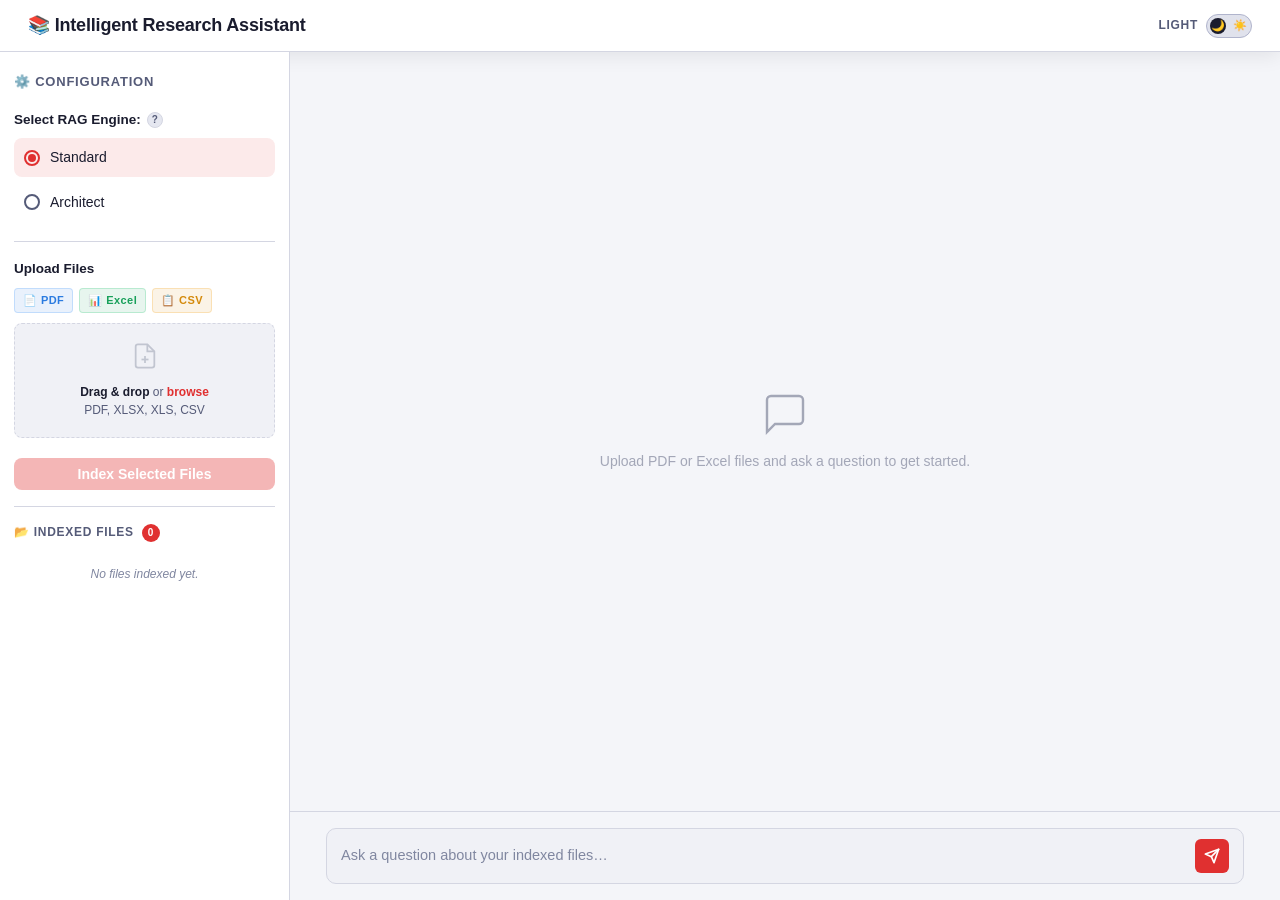
<file: index.html>
<!DOCTYPE html>
<html lang="en" data-theme="light">
<head>
  <meta charset="UTF-8" />
  <meta name="viewport" content="width=device-width, initial-scale=1.0" />
  <title>The Architect RAG</title>
  <link rel="stylesheet" href="styles.css" />
</head>
<body>
<div id="app">

  <header id="topbar">
    <!-- Hamburger — only visible on mobile -->
    <button id="sidebar-toggle" aria-label="Toggle sidebar">
      <svg width="20" height="20" viewBox="0 0 24 24" fill="none" stroke="currentColor" stroke-width="2" stroke-linecap="round">
        <line x1="3" y1="6" x2="21" y2="6"/>
        <line x1="3" y1="12" x2="21" y2="12"/>
        <line x1="3" y1="18" x2="21" y2="18"/>
      </svg>
    </button>

    <h1>📚 Intelligent Research Assistant</h1>

    <div class="theme-toggle-wrap">
      <span class="theme-label" id="theme-label">Light</span>
      <label class="theme-toggle" title="Toggle light / dark mode">
        <input type="checkbox" id="theme-checkbox" />
        <div class="theme-track">
          <div class="theme-icons">
            <span class="theme-icon">🌙</span>
            <span class="theme-icon">☀️</span>
          </div>
        </div>
      </label>
    </div>
  </header>

  <!-- Overlay for mobile sidebar -->
  <div id="sidebar-overlay"></div>

  <div id="body-row">
    <aside id="sidebar">
      <div class="sidebar-header">⚙️ Configuration</div>

      <div class="radio-label-row">
        <span class="radio-label">Select RAG Engine:</span>
        <div class="tooltip-wrap">
          <div class="tooltip-icon">?</div>
          <div class="tooltip-box">
            <strong>Standard:</strong> Fast, file-based retrieval.<br><br>
            <strong>Architect:</strong> Self-correcting agent with Web Search fallback.
          </div>
        </div>
      </div>

      <div class="radio-group" id="rag-mode-group">
        <label class="radio-option selected" data-value="standard">
          <input type="radio" name="rag_mode" value="standard" checked />
          <span>Standard</span>
        </label>
        <label class="radio-option" data-value="architect">
          <input type="radio" name="rag_mode" value="architect" />
          <span>Architect</span>
        </label>
      </div>

      <div class="divider"></div>

      <div class="upload-section" id="upload-section">
        <div class="upload-label-row">
          <span class="upload-label">Upload Files</span>
          <span class="optional-badge" id="optional-badge">Optional</span>
        </div>

        <div class="filetype-badges">
          <span class="ftype-badge pdf">📄 PDF</span>
          <span class="ftype-badge excel">📊 Excel</span>
          <span class="ftype-badge csv">📋 CSV</span>
        </div>

        <div id="drop-zone">
          <svg width="28" height="28" viewBox="0 0 24 24" fill="none" stroke="#a3a8b8" stroke-width="1.5">
            <path d="M14 2H6a2 2 0 0 0-2 2v16a2 2 0 0 0 2 2h12a2 2 0 0 0 2-2V8z"/>
            <polyline points="14 2 14 8 20 8"/>
            <line x1="12" y1="18" x2="12" y2="12"/>
            <line x1="9" y1="15" x2="15" y2="15"/>
          </svg>
          <p><strong>Drag & drop</strong> or <strong style="color:var(--accent);cursor:pointer" onclick="document.getElementById('file-input').click()">browse</strong><br>PDF, XLSX, XLS, CSV</p>
        </div>
        <input type="file" id="file-input" accept=".pdf,.xlsx,.xls,.xlsm,.csv" multiple />

        <div id="file-queue"></div>

        <button class="btn btn-primary" id="index-btn" disabled>Index Selected Files</button>
        <div id="index-status"></div>
      </div>

      <div class="divider"></div>

      <div id="indexed-section">
        <div class="sidebar-sub-header">
          <span>📂 Indexed Files</span>
          <span id="file-count-badge" class="count-badge">0</span>
        </div>
        <div id="indexed-files-list">
          <div class="no-files-msg">No files indexed yet.</div>
        </div>
      </div>
    </aside>

    <div id="main">
      <div id="chat-window">
        <div id="empty-state">
          <svg width="48" height="48" viewBox="0 0 24 24" fill="none" stroke="currentColor" stroke-width="1.2">
            <path d="M21 15a2 2 0 0 1-2 2H7l-4 4V5a2 2 0 0 1 2-2h14a2 2 0 0 1 2 2z"/>
          </svg>
          <p id="empty-text">Upload PDF or Excel files and ask a question to get started.</p>
        </div>
      </div>

      <div id="input-bar">
        <div id="input-wrapper">
          <textarea id="chat-input" rows="1" placeholder="Ask a question about your indexed files…"></textarea>
          <button id="send-btn" title="Send">
            <svg width="16" height="16" viewBox="0 0 24 24" fill="none" stroke="#fff" stroke-width="2.5" stroke-linecap="round" stroke-linejoin="round">
              <line x1="22" y1="2" x2="11" y2="13"/>
              <polygon points="22 2 15 22 11 13 2 9 22 2"/>
            </svg>
          </button>
        </div>
      </div>
    </div>
  </div>
</div>
<script src="main.js"></script>
<script>
  // Mobile sidebar toggle
  const sidebarToggle  = document.getElementById('sidebar-toggle');
  const sidebar        = document.getElementById('sidebar');
  const sidebarOverlay = document.getElementById('sidebar-overlay');

  function openSidebar()  { sidebar.classList.add('open');  sidebarOverlay.classList.add('visible'); }
  function closeSidebar() { sidebar.classList.remove('open'); sidebarOverlay.classList.remove('visible'); }

  sidebarToggle.addEventListener('click', () => {
    sidebar.classList.contains('open') ? closeSidebar() : openSidebar();
  });
  sidebarOverlay.addEventListener('click', closeSidebar);

  // Close sidebar when a radio option is selected on mobile
  document.querySelectorAll('.radio-option').forEach(opt => {
    opt.addEventListener('click', () => {
      if (window.innerWidth <= 640) closeSidebar();
    });
  });
</script>
</body>
</html>
</file>
<file: styles.css>
*, *::before, *::after { box-sizing: border-box; margin: 0; padding: 0; }

:root[data-theme="dark"] {
  --bg-main:        #0e1117;
  --bg-sidebar:     #262730;
  --bg-widget:      #31333f;
  --bg-hover:       #3d3f50;
  --border:         #3d3f50;
  --accent:         #ff4b4b;
  --accent-dim:     rgba(255,75,75,0.15);
  --green:          #2dc97a;
  --green-dim:      rgba(45,201,122,0.12);
  --yellow:         #f5a623;
  --yellow-dim:     rgba(245,166,35,0.12);
  --blue:           #4b9eff;
  --blue-dim:       rgba(75,158,255,0.1);
  --green2:         #00c9a7;
  --green2-dim:     rgba(0,201,167,0.12);
  --purple-dim:     rgba(181,122,255,0.12);
  --text-primary:   #fafafa;
  --text-secondary: #a3a8b8;
  --text-caption:   #888fa8;
  --user-bubble:    #1e2a3a;
  --asst-bubble:    #1e2130;
  --radius:         8px;
  --sidebar-w:      290px;
  --font:           "Source Sans Pro", "Segoe UI", sans-serif;
  --topbar-bg:      #0e1117;
  --topbar-border:  #3d3f50;
  --toggle-bg:      #31333f;
  --toggle-border:  #555870;
  --toggle-knob:    #fafafa;
  --shadow:         0 4px 20px rgba(0,0,0,0.4);
}

:root[data-theme="light"] {
  --bg-main:        #f4f5f9;
  --bg-sidebar:     #ffffff;
  --bg-widget:      #f0f1f6;
  --bg-hover:       #e5e7f0;
  --border:         #d4d6e2;
  --accent:         #e03030;
  --accent-dim:     rgba(224,48,48,0.1);
  --green:          #18a05a;
  --green-dim:      rgba(24,160,90,0.1);
  --yellow:         #d48a0c;
  --yellow-dim:     rgba(212,138,12,0.1);
  --blue:           #2b7be0;
  --blue-dim:       rgba(43,123,224,0.1);
  --purple:         #7c3aed;
  --purple-dim:     rgba(124,58,237,0.1);
  --text-primary:   #1a1c2e;
  --text-secondary: #555b78;
  --text-caption:   #8087a0;
  --user-bubble:    #ddeeff;
  --asst-bubble:    #eef0f8;
  --radius:         8px;
  --sidebar-w:      290px;
  --font:           "Source Sans Pro", "Segoe UI", sans-serif;
  --topbar-bg:      #ffffff;
  --topbar-border:  #d4d6e2;
  --toggle-bg:      #e0e2ec;
  --toggle-border:  #b0b4cc;
  --toggle-knob:    #1a1c2e;
  --shadow:         0 4px 20px rgba(0,0,0,0.08);
}

html, body { height: 100%; background: var(--bg-main); color: var(--text-primary); font-family: var(--font); font-size: 15px; line-height: 1.6; transition: background .25s, color .25s; }
#app { display: flex; height: 100vh; overflow: hidden; flex-direction: column; }

/* ── Top Bar ── */
#topbar {
  height: 52px; min-height: 52px;
  background: var(--topbar-bg); border-bottom: 1px solid var(--topbar-border);
  display: flex; align-items: center; justify-content: space-between;
  padding: 0 28px; flex-shrink: 0;
  transition: background .25s, border-color .25s;
  box-shadow: var(--shadow); z-index: 10;
}
#topbar h1 { font-size: 18px; font-weight: 700; letter-spacing: -.01em; color: var(--text-primary); }

/* ── Mobile menu button ── */
#sidebar-toggle {
  display: none;
  background: none;
  border: none;
  color: var(--text-primary);
  cursor: pointer;
  padding: 6px;
  border-radius: var(--radius);
  transition: background .15s;
  flex-shrink: 0;
}
#sidebar-toggle:hover { background: var(--bg-hover); }
#sidebar-toggle svg { display: block; }

/* ── Theme Toggle ── */
.theme-toggle-wrap { display: flex; align-items: center; gap: 8px; }
.theme-label { font-size: 12px; font-weight: 600; color: var(--text-secondary); text-transform: uppercase; letter-spacing: .06em; }
.theme-toggle { position: relative; width: 46px; height: 24px; cursor: pointer; }
.theme-toggle input { opacity: 0; width: 0; height: 0; }
.theme-track { position: absolute; inset: 0; background: var(--toggle-bg); border: 1.5px solid var(--toggle-border); border-radius: 34px; transition: background .25s, border-color .25s; display: flex; align-items: center; }
.theme-track::before { content: ""; position: absolute; left: 3px; top: 50%; transform: translateY(-50%); width: 16px; height: 16px; background: var(--toggle-knob); border-radius: 50%; transition: transform .25s, background .25s; }
input:checked + .theme-track::before { transform: translate(22px, -50%); }
.theme-icons { position: absolute; inset: 0; display: flex; align-items: center; justify-content: space-between; padding: 0 4px; pointer-events: none; }
.theme-icon { font-size: 11px; }

/* ── Body Row ── */
#body-row { display: flex; flex: 1; overflow: hidden; position: relative; }

/* ── Sidebar ── */
#sidebar {
  width: var(--sidebar-w); min-width: var(--sidebar-w); max-width: var(--sidebar-w);
  background: var(--bg-sidebar); border-right: 1px solid var(--border);
  display: flex; flex-direction: column; padding: 20px 14px 16px;
  overflow-y: auto; overflow-x: visible;
  transition: background .25s, border-color .25s, transform .3s ease;
  z-index: 100;
}
.sidebar-header { font-size: 13px; font-weight: 700; letter-spacing: .06em; text-transform: uppercase; color: var(--text-secondary); margin-bottom: 16px; }
.sidebar-sub-header { font-size: 12px; font-weight: 700; letter-spacing: .06em; text-transform: uppercase; color: var(--text-secondary); margin-bottom: 10px; display: flex; align-items: center; gap: 8px; }

/* ── Sidebar overlay (mobile) ── */
#sidebar-overlay {
  display: none;
  position: fixed;
  inset: 0;
  background: rgba(0,0,0,0.5);
  z-index: 99;
}
#sidebar-overlay.visible { display: block; }

/* ── Tooltip ── */
.radio-label-row { display: flex; align-items: center; gap: 6px; margin-bottom: 8px; }
.radio-label { font-size: 13.5px; font-weight: 600; color: var(--text-primary); }
.tooltip-wrap { position: relative; display: inline-flex; align-items: center; }
.tooltip-icon { width: 16px; height: 16px; border-radius: 50%; background: var(--bg-hover); border: 1.5px solid var(--border); color: var(--text-secondary); font-size: 10px; font-weight: 700; display: flex; align-items: center; justify-content: center; cursor: default; user-select: none; flex-shrink: 0; transition: background .15s, border-color .15s, color .15s; }
.tooltip-wrap:hover .tooltip-icon { background: var(--blue-dim); border-color: var(--blue); color: var(--blue); }
.tooltip-box { visibility: hidden; opacity: 0; position: fixed; background: var(--bg-widget); border: 1px solid var(--border); border-radius: var(--radius); padding: 10px 12px; width: 210px; font-size: 12px; line-height: 1.6; color: var(--text-secondary); box-shadow: var(--shadow); pointer-events: none; transition: opacity .18s; z-index: 9999; }
.tooltip-box::before { content: ""; position: absolute; left: -6px; top: 50%; transform: translateY(-50%); border-width: 5px 6px 5px 0; border-style: solid; border-color: transparent var(--border) transparent transparent; }
.tooltip-box::after { content: ""; position: absolute; left: -4px; top: 50%; transform: translateY(-50%); border-width: 4px 5px 4px 0; border-style: solid; border-color: transparent var(--bg-widget) transparent transparent; }
.tooltip-wrap:hover .tooltip-box { visibility: visible; opacity: 1; }
.tooltip-box strong { color: var(--text-primary); }

/* ── Radio Group ── */
.radio-group { display: flex; flex-direction: column; gap: 6px; margin-bottom: 4px; }
.radio-option { display: flex; align-items: center; gap: 10px; padding: 8px 10px; border-radius: var(--radius); cursor: pointer; transition: background .15s; }
.radio-option:hover { background: var(--bg-hover); }
.radio-option.selected { background: var(--accent-dim); }
.radio-option input[type="radio"] { appearance: none; width: 16px; height: 16px; border: 2px solid var(--text-secondary); border-radius: 50%; flex-shrink: 0; transition: border-color .15s; position: relative; cursor: pointer; }
.radio-option.selected input[type="radio"] { border-color: var(--accent); }
.radio-option.selected input[type="radio"]::after { content: ""; position: absolute; inset: 2px; border-radius: 50%; background: var(--accent); }
.radio-option span { font-size: 14px; color: var(--text-primary); }
.divider { height: 1px; background: var(--border); margin: 16px 0; }

/* ── File Type Badges ── */
.filetype-badges { display: flex; gap: 6px; margin-bottom: 10px; flex-wrap: wrap; }
.ftype-badge { font-size: 11px; font-weight: 700; padding: 3px 8px; border-radius: 4px; letter-spacing: .04em; }
.ftype-badge.pdf { background: var(--blue-dim); color: var(--blue); border: 1px solid rgba(75,158,255,.25); }
.ftype-badge.excel { background: var(--green-dim); color: var(--green); border: 1px solid rgba(45,201,122,.25); }
.ftype-badge.csv   { background: var(--yellow-dim); color: var(--yellow); border: 1px solid rgba(245,166,35,.25); }

/* ── Upload Section ── */
.upload-label-row { display: flex; align-items: center; gap: 8px; margin-bottom: 8px; }
.upload-label { font-size: 13.5px; font-weight: 600; color: var(--text-primary); }
.optional-badge { font-size: 10px; font-weight: 700; text-transform: uppercase; letter-spacing: .05em; color: var(--yellow); background: var(--yellow-dim); border: 1px solid rgba(245,166,35,.3); border-radius: 4px; padding: 2px 6px; display: none; }
.optional-badge.visible { display: inline-block; }
.upload-section { transition: opacity .25s; }
.upload-section.faded { opacity: .5; }

#drop-zone { border: 1px dashed var(--border); border-radius: var(--radius); padding: 18px 12px; text-align: center; cursor: pointer; transition: border-color .2s, background .2s; margin-bottom: 10px; background: var(--bg-widget); }
#drop-zone:hover, #drop-zone.dragover { border-color: var(--accent); background: var(--accent-dim); }
#drop-zone svg { margin-bottom: 6px; opacity: .6; }
#drop-zone p { font-size: 12px; color: var(--text-secondary); line-height: 1.5; }
#drop-zone strong { color: var(--text-primary); font-weight: 600; }
#file-input { display: none; }

/* ── File Queue ── */
#file-queue { display: flex; flex-direction: column; gap: 5px; margin-bottom: 10px; }
.queue-item { display: flex; align-items: center; gap: 6px; background: var(--bg-widget); border: 1px solid var(--border); border-radius: 6px; padding: 6px 8px; font-size: 12px; }
.queue-icon { font-size: 14px; flex-shrink: 0; }
.queue-name { flex: 1; color: var(--text-primary); white-space: nowrap; overflow: hidden; text-overflow: ellipsis; min-width: 0; }
.queue-ext { font-size: 10px; font-weight: 700; padding: 2px 5px; border-radius: 3px; flex-shrink: 0; letter-spacing: .04em; }
.queue-ext.pdf { background: var(--blue-dim); color: var(--blue); }
.queue-ext.excel { background: var(--green-dim); color: var(--green); }
.queue-ext.csv   { background: var(--yellow-dim); color: var(--yellow); }
.queue-remove { background: none; border: none; color: var(--text-caption); cursor: pointer; font-size: 12px; padding: 0 2px; flex-shrink: 0; transition: color .15s; }
.queue-remove:hover { color: var(--accent); }

/* ── Buttons ── */
.btn { display: inline-flex; align-items: center; justify-content: center; gap: 6px; width: 100%; padding: 8px 14px; border-radius: var(--radius); border: none; cursor: pointer; font-size: 14px; font-weight: 600; font-family: var(--font); transition: opacity .15s, transform .1s; }
.btn:active { transform: scale(.98); }
.btn-primary { background: var(--accent); color: #fff; }
.btn-primary:hover { opacity: .88; }
.btn-primary:disabled { opacity: .35; cursor: not-allowed; }

#index-status { margin-top: 10px; font-size: 12px; border-radius: 6px; padding: 8px 10px; display: none; }
#index-status.success { background: var(--green-dim); color: var(--green); border: 1px solid rgba(45,201,122,.25); }
#index-status.error   { background: var(--accent-dim); color: var(--accent); border: 1px solid rgba(255,75,75,.25); }
#index-status.warn    { background: var(--yellow-dim); color: var(--yellow); border: 1px solid rgba(245,166,35,.25); }

/* ── Count Badge ── */
.count-badge { background: var(--accent); color: #fff; font-size: 10px; font-weight: 700; padding: 1px 6px; border-radius: 10px; line-height: 1.6; }

/* ── Indexed Files List ── */
#indexed-section { flex: 1; min-height: 0; overflow-y: auto; }
#indexed-files-list { display: flex; flex-direction: column; gap: 5px; }
.no-files-msg { font-size: 12px; color: var(--text-caption); text-align: center; padding: 12px 0; font-style: italic; }
.indexed-file-row { display: flex; align-items: center; gap: 7px; background: var(--bg-widget); border: 1px solid var(--border); border-radius: 6px; padding: 7px 9px; transition: background .15s; }
.indexed-file-row:hover { background: var(--bg-hover); }
.indexed-icon { font-size: 15px; flex-shrink: 0; }
.indexed-info { flex: 1; min-width: 0; }
.indexed-name { display: block; font-size: 12px; font-weight: 600; color: var(--text-primary); white-space: nowrap; overflow: hidden; text-overflow: ellipsis; }
.indexed-meta { display: block; font-size: 10.5px; color: var(--text-caption); }
.indexed-remove { background: none; border: none; cursor: pointer; font-size: 13px; padding: 0; opacity: .5; transition: opacity .15s; flex-shrink: 0; }
.indexed-remove:hover { opacity: 1; }

/* ── Main ── */
#main { flex: 1; display: flex; flex-direction: column; overflow: hidden; min-width: 0; }
#chat-window { flex: 1; overflow-y: auto; padding: 24px 36px; display: flex; flex-direction: column; gap: 20px; scroll-behavior: smooth; }
#chat-window::-webkit-scrollbar { width: 5px; }
#chat-window::-webkit-scrollbar-thumb { background: var(--border); border-radius: 4px; }

/* ── Messages ── */
.message { display: flex; gap: 14px; align-items: flex-start; animation: fadeSlide .25s ease; max-width: 100%; }
@keyframes fadeSlide { from { opacity:0; transform:translateY(8px); } to { opacity:1; transform:translateY(0); } }
.msg-avatar { width: 36px; height: 36px; border-radius: 50%; flex-shrink: 0; display: flex; align-items: center; justify-content: center; font-size: 18px; }
.msg-avatar.user { background: #1c3a5c; }
.msg-avatar.assistant { background: var(--bg-widget); }
.msg-body { flex: 1; min-width: 0; }
.msg-name { font-size: 12px; font-weight: 700; text-transform: uppercase; letter-spacing: .06em; color: var(--text-secondary); margin-bottom: 4px; }
.msg-text { background: var(--asst-bubble); border-radius: 0 var(--radius) var(--radius) var(--radius); padding: 12px 14px; font-size: 14.5px; line-height: 1.7; color: var(--text-primary); white-space: pre-wrap; word-wrap: break-word; overflow-wrap: break-word; transition: background .25s; }
.message.user .msg-text { background: var(--user-bubble); border-radius: var(--radius) 0 var(--radius) var(--radius); }
.msg-caption { font-size: 11px; color: var(--text-caption); margin-top: 5px; }

/* ── Source Cards ── */
.sources-block { margin-top: 10px; }
.sources-toggle { display: inline-flex; align-items: center; gap: 6px; font-size: 12px; font-weight: 600; color: var(--blue); cursor: pointer; padding: 4px 8px; border-radius: 6px; background: var(--blue-dim); border: 1px solid rgba(75,158,255,.2); transition: opacity .15s; user-select: none; }
.sources-toggle:hover { opacity: .8; }
.sources-toggle .chevron { transition: transform .2s; display: inline-block; }
.sources-toggle.open .chevron { transform: rotate(90deg); }
.sources-cards { margin-top: 8px; display: none; flex-direction: column; gap: 6px; }
.sources-cards.visible { display: flex; }
.source-card { background: var(--bg-widget); border: 1px solid var(--border); border-radius: var(--radius); padding: 10px 12px; border-left: 3px solid var(--blue); transition: background .25s; }
.source-card-header { display: flex; justify-content: space-between; align-items: center; margin-bottom: 3px; flex-wrap: wrap; gap: 4px; }
.source-page { font-size: 11px; font-weight: 700; color: var(--blue); text-transform: uppercase; letter-spacing: .05em; }
.source-score { font-size: 10.5px; color: var(--text-caption); background: var(--bg-hover); padding: 2px 6px; border-radius: 4px; }
.source-file-tag { font-size: 10.5px; color: var(--text-caption); margin-bottom: 4px; font-style: italic; }
.source-snippet { font-size: 12px; color: var(--text-secondary); line-height: 1.6; font-style: italic; word-break: break-word; }

/* ── Follow-up Chips ── */
.followup-block { margin-top: 12px; }
.followup-label { font-size: 11px; color: var(--text-caption); margin-bottom: 6px; text-transform: uppercase; letter-spacing: .05em; font-weight: 600; }
.followup-chips { display: flex; flex-wrap: wrap; gap: 6px; }
.chip { font-size: 12.5px; color: var(--text-secondary); background: var(--bg-widget); border: 1px solid var(--border); border-radius: 20px; padding: 5px 12px; cursor: pointer; transition: border-color .15s, color .15s, background .15s; font-family: var(--font); }
.chip:hover { border-color: var(--accent); color: var(--text-primary); background: var(--accent-dim); }

/* ── Empty State ── */
#empty-state { flex: 1; display: flex; flex-direction: column; align-items: center; justify-content: center; gap: 12px; color: var(--text-secondary); opacity: .5; pointer-events: none; padding: 20px; }
#empty-state p { font-size: 14px; text-align: center; }

/* ── Spinner ── */
.spinner { width: 18px; height: 18px; border: 2px solid rgba(255,255,255,.15); border-top-color: var(--accent); border-radius: 50%; animation: spin .7s linear infinite; display: inline-block; }
@keyframes spin { to { transform: rotate(360deg); } }
.thinking-row { display: flex; align-items: center; gap: 8px; font-size: 13px; color: var(--text-caption); }

/* ── Input Bar ── */
#input-bar { border-top: 1px solid var(--border); padding: 16px 36px; flex-shrink: 0; background: var(--bg-main); transition: background .25s, border-color .25s; }
#input-wrapper { display: flex; align-items: center; gap: 10px; background: var(--bg-widget); border: 1px solid var(--border); border-radius: 10px; padding: 10px 14px; transition: border-color .2s, background .25s; }
#input-wrapper:focus-within { border-color: var(--accent); }
#chat-input { flex: 1; background: transparent; border: none; outline: none; font-size: 14.5px; color: var(--text-primary); font-family: var(--font); resize: none; max-height: 120px; line-height: 1.5; min-width: 0; }
#chat-input::placeholder { color: var(--text-caption); }
#send-btn { background: var(--accent); border: none; border-radius: 6px; width: 34px; height: 34px; display: flex; align-items: center; justify-content: center; cursor: pointer; flex-shrink: 0; transition: opacity .15s; }
#send-btn:hover { opacity: .85; }
#send-btn:disabled { opacity: .3; cursor: not-allowed; }

/* ════════════════════════════════════════
   RESPONSIVE BREAKPOINTS
   ════════════════════════════════════════ */

/* ── Tablet (≤900px) ── */
@media (max-width: 900px) {
  :root { --sidebar-w: 260px; }

  #chat-window { padding: 20px 20px; }
  #input-bar { padding: 12px 20px; }
  #topbar { padding: 0 16px; }
  #topbar h1 { font-size: 16px; }
}

/* ── Mobile (≤640px) ── */
@media (max-width: 640px) {
  /* Show hamburger button */
  #sidebar-toggle { display: flex; align-items: center; justify-content: center; }

  /* Sidebar becomes a slide-in drawer */
  #sidebar {
    position: fixed;
    top: 52px;
    left: 0;
    bottom: 0;
    width: 85vw;
    max-width: 320px;
    min-width: unset;
    transform: translateX(-100%);
    box-shadow: var(--shadow);
    z-index: 100;
  }
  #sidebar.open {
    transform: translateX(0);
  }

  /* Topbar adjustments */
  #topbar { padding: 0 12px; height: 52px; }
  #topbar h1 { font-size: 15px; }
  .theme-label { display: none; }

  /* Chat area takes full width */
  #chat-window { padding: 16px 14px; gap: 16px; }
  #input-bar { padding: 10px 12px; }

  /* Smaller avatars on mobile */
  .msg-avatar { width: 28px; height: 28px; font-size: 14px; }
  .message { gap: 8px; }
  .msg-text { font-size: 13.5px; padding: 10px 12px; }

  /* Chips wrap better */
  .chip { font-size: 11.5px; padding: 4px 10px; }

  /* Source cards */
  .source-card { padding: 8px 10px; }
  .source-snippet { font-size: 11px; }

  /* Input */
  #chat-input { font-size: 14px; }
  #send-btn { width: 32px; height: 32px; }

  /* Drop zone smaller */
  #drop-zone { padding: 14px 10px; }
}

/* ── Very small (≤380px) ── */
@media (max-width: 380px) {
  #topbar h1 { font-size: 13px; }
  #chat-window { padding: 12px 10px; }
  #input-bar { padding: 8px 10px; }
  .msg-text { font-size: 13px; }
}
</file>
